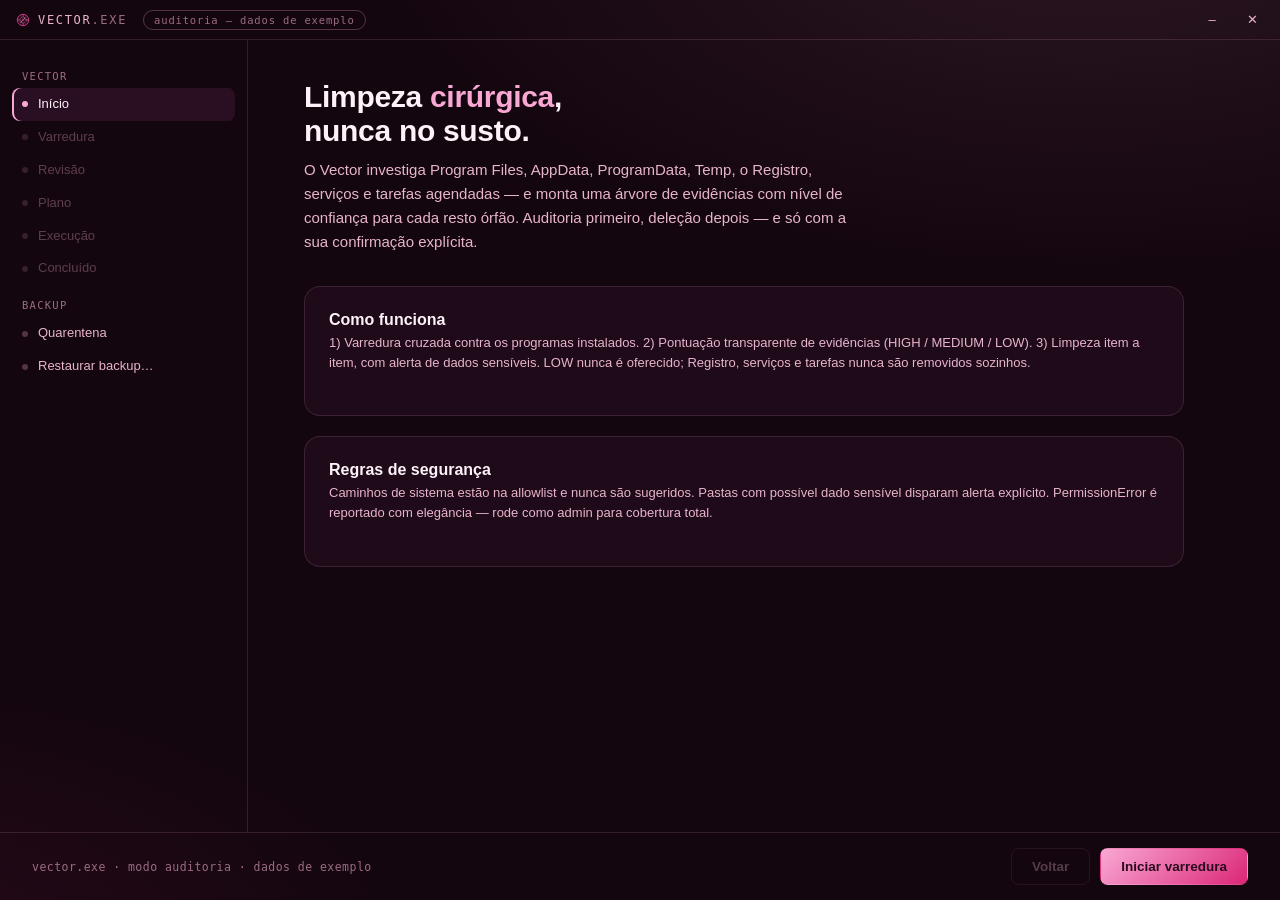
<file: gui/vector/index.html>
<!doctype html>
<html lang="pt-BR">
<head>
<meta charset="utf-8" />
<meta name="viewport" content="width=device-width, initial-scale=1" />
<title>Vector — limpeza cirúrgica</title>
<link rel="stylesheet" href="style.css" />
</head>
<body>
  <div id="app">
    <header class="titlebar" id="titlebar">
      <div class="titlebar-brand">
        <span class="titlebar-mark" aria-hidden="true"><img src="assets/vector-mark.svg" alt="" width="14" height="14" /></span>
        <span class="titlebar-text">VECTOR<span class="titlebar-text-dim">.EXE</span></span>
        <span class="titlebar-phase" id="titlebar-phase">auditoria — dados de exemplo</span>
      </div>
      <div class="titlebar-actions">
        <button class="win-btn" id="btn-min" title="Minimizar">&#8211;</button>
        <button class="win-btn win-btn-close" id="btn-close" title="Fechar">&#10005;</button>
      </div>
    </header>

    <div class="shell">
      <nav class="sidebar" id="sidebar" aria-label="Etapas"></nav>
      <main class="content" id="content"></main>
    </div>

    <footer class="navbar">
      <div class="navbar-status" id="navbar-status"></div>
      <div class="navbar-actions">
        <button class="btn btn-ghost" id="btn-back">Voltar</button>
        <button class="btn btn-primary" id="btn-next">Avançar</button>
      </div>
    </footer>
  </div>

  <script src="mock.js"></script>
  <script src="app.js"></script>
</body>
</html>
</file>
<file: gui/vector/style.css>
/*
  Direction: dark surgical console — Vector Magenta identity
  (primary #EC4899, accent #F9A8D4, gradient -> #DB2777, field #14060f).
  Same shell pattern as genesis/gui/wizard (titlebar/sidebar/navbar),
  re-skinned: near-black magenta field, one signature accent gradient,
  monospace technical labels, evidence cards with hairline borders.
  Native Windows type stack (Segoe UI Variable + Cascadia Code/Mono) —
  runs inside WebView2 on Windows 11 only, so nothing is downloaded.
*/

:root {
  --bg: #14060f;
  --bg-elevated: #1e0a18;
  --bg-elevated-2: #2a0f22;
  --bg-inset: #0d040b;

  --border: rgba(249, 168, 212, 0.14);
  --border-strong: rgba(249, 168, 212, 0.28);

  --text: #fdf2f8;
  --text-dim: #e8b4cd;
  --text-faint: #9c6b85;

  --accent: #f9a8d4;
  --accent-deep: #db2777;
  --primary: #ec4899;
  --gradient: linear-gradient(135deg, var(--accent) 0%, var(--accent-deep) 100%);

  --teal: #2dd9b9;
  --amber: #fbbf5b;
  --danger: #f8717a;
  --medium: #fbbf5b;
  --low: #93a1c4;

  --radius-sm: 8px;
  --radius-md: 12px;
  --radius-lg: 16px;

  --font-display: 'Segoe UI Variable Display', 'Segoe UI Semibold', 'Segoe UI', sans-serif;
  --font-body: 'Segoe UI Variable Text', 'Segoe UI', sans-serif;
  --font-mono: 'Cascadia Code', 'Cascadia Mono', Consolas, monospace;

  color-scheme: dark;
}

* { box-sizing: border-box; }

html, body {
  margin: 0;
  height: 100%;
  background: var(--bg);
  color: var(--text);
  font-family: var(--font-body);
  font-size: 14px;
  -webkit-font-smoothing: antialiased;
  overflow: hidden;
}

::selection { background: var(--accent-deep); color: #fff; }
::-webkit-scrollbar { width: 10px; height: 10px; }
::-webkit-scrollbar-track { background: transparent; }
::-webkit-scrollbar-thumb { background: var(--border-strong); border-radius: 99px; }
::-webkit-scrollbar-thumb:hover { background: var(--text-faint); }
:focus-visible { outline: 2px solid var(--accent); outline-offset: 2px; }

#app {
  height: 100vh;
  display: grid;
  grid-template-rows: 40px 1fr 68px;
  background:
    radial-gradient(1200px 600px at 85% -10%, rgba(249, 168, 212, 0.10), transparent 60%),
    radial-gradient(900px 500px at -10% 110%, rgba(219, 39, 119, 0.10), transparent 60%),
    var(--bg);
}

/* ---------- titlebar ---------- */

.titlebar {
  display: flex;
  align-items: center;
  justify-content: space-between;
  padding: 0 8px 0 16px;
  border-bottom: 1px solid var(--border);
}
.titlebar-brand { display: flex; align-items: center; gap: 8px; }
.titlebar-mark { width: 14px; height: 14px; display: grid; place-items: center; }
.titlebar-mark img { width: 14px; height: 14px; display: block; }
.titlebar-text {
  font-family: var(--font-mono);
  font-size: 12px;
  letter-spacing: 0.14em;
  color: var(--text-dim);
}
.titlebar-text-dim { color: var(--text-faint); }
.titlebar-phase {
  font-family: var(--font-mono);
  font-size: 10.5px;
  letter-spacing: 0.08em;
  color: var(--text-faint);
  border: 1px solid var(--border-strong);
  border-radius: 99px;
  padding: 3px 10px;
  margin-left: 8px;
}
.titlebar-actions { display: flex; }
.win-btn {
  width: 40px; height: 40px;
  border: none;
  background: transparent;
  color: var(--text-dim);
  font-size: 13px;
  cursor: pointer;
}
.win-btn:hover { background: var(--bg-elevated-2); color: var(--text); }
.win-btn-close:hover { background: var(--danger); color: #fff; }

/* ---------- shell ---------- */

.shell { display: grid; grid-template-columns: 248px 1fr; min-height: 0; }

.sidebar {
  border-right: 1px solid var(--border);
  padding: 20px 12px;
  overflow-y: auto;
}
.side-group { margin-bottom: 4px; }
.side-group-title {
  font-family: var(--font-mono);
  font-size: 10.5px;
  letter-spacing: 0.12em;
  text-transform: uppercase;
  color: var(--text-faint);
  padding: 10px 10px 6px;
}
.side-item {
  display: flex;
  align-items: center;
  gap: 10px;
  padding: 8px 10px;
  border-radius: var(--radius-sm);
  color: var(--text-dim);
  cursor: pointer;
  font-size: 13px;
  line-height: 1.3;
  transition: background .12s ease, color .12s ease;
}
.side-item:hover { background: var(--bg-elevated); color: var(--text); }
.side-item .dot {
  width: 6px; height: 6px;
  border-radius: 50%;
  background: var(--border-strong);
  flex: none;
}
.side-item.is-done .dot { background: var(--teal); }
.side-item.is-current {
  background: var(--bg-elevated-2);
  color: var(--text);
  box-shadow: inset 2px 0 0 0 var(--accent);
}
.side-item.is-current .dot { background: var(--accent); }
.side-item.is-locked { color: var(--text-faint); cursor: default; opacity: .55; }

.content { overflow-y: auto; padding: 40px 56px 32px; }
.screen { max-width: 880px; }
.screen-wide { max-width: 920px; }
.screen-title {
  font-family: var(--font-display);
  font-size: 30px;
  font-weight: 640;
  letter-spacing: -0.01em;
  margin: 0 0 10px;
}
.screen-title .hl { color: var(--accent); font-weight: 700; }
.screen-lede {
  color: var(--text-dim);
  font-size: 15px;
  line-height: 1.6;
  max-width: 65ch;
  margin: 0 0 32px;
}

/* ---------- panels ---------- */

.panel {
  background: var(--bg-elevated);
  border: 1px solid var(--border);
  border-radius: var(--radius-lg);
  padding: 24px;
  margin-bottom: 20px;
}
.panel-title {
  font-family: var(--font-display);
  font-size: 16px;
  font-weight: 620;
  margin: 0 0 4px;
}
.panel-sub {
  color: var(--text-dim);
  font-size: 13px;
  margin: 0 0 18px;
  line-height: 1.55;
}

/* ---------- forms ---------- */

.field { margin-bottom: 16px; }
.field label {
  display: block;
  font-size: 12.5px;
  color: var(--text-dim);
  margin-bottom: 6px;
}
.field input[type="text"] {
  width: 100%;
  background: var(--bg-inset);
  border: 1px solid var(--border-strong);
  border-radius: var(--radius-sm);
  color: var(--text);
  font-family: var(--font-mono);
  font-size: 12.5px;
  padding: 10px 12px;
}
.field input:focus { outline: none; border-color: var(--accent); }

.seg { display: flex; gap: 8px; flex-wrap: wrap; }
.seg-btn {
  font-family: var(--font-mono);
  font-size: 11.5px;
  letter-spacing: 0.04em;
  background: var(--bg-inset);
  color: var(--text-dim);
  border: 1px solid var(--border-strong);
  border-radius: 99px;
  padding: 7px 14px;
  cursor: pointer;
}
.seg-btn:hover { color: var(--text); }
.seg-btn.is-active {
  background: var(--gradient);
  color: #2a0a1e;
  border-color: transparent;
  font-weight: 700;
}

.check-line {
  display: flex;
  align-items: center;
  gap: 10px;
  font-size: 13px;
  color: var(--text-dim);
}
.check-line input { width: 16px; height: 16px; accent-color: var(--primary); }


/* ---------- evidence cards ---------- */

.ev-group-title {
  font-family: var(--font-mono);
  font-size: 11px;
  letter-spacing: 0.12em;
  text-transform: uppercase;
  color: var(--text-faint);
  margin: 26px 0 12px;
  display: flex;
  align-items: center;
  gap: 10px;
}
.ev-count {
  background: var(--bg-inset);
  border: 1px solid var(--border-strong);
  border-radius: 99px;
  padding: 2px 10px;
  font-size: 10.5px;
  color: var(--text-dim);
}
.ev-card {
  background: var(--bg-elevated);
  border: 1px solid var(--border);
  border-radius: var(--radius-md);
  padding: 18px 20px;
  margin-bottom: 12px;
}
.ev-card-head { display: flex; align-items: center; gap: 12px; margin-bottom: 8px; }
.conf {
  font-family: var(--font-mono);
  font-size: 10.5px;
  font-weight: 700;
  letter-spacing: 0.08em;
  text-transform: uppercase;
  border-radius: 6px;
  padding: 4px 10px;
  flex: none;
}
.conf-high { background: var(--gradient); color: #2a0a1e; }
.conf-medium { border: 1px solid var(--medium); color: var(--medium); }
.conf-low { border: 1px solid var(--border-strong); color: var(--low); }
.ev-kind {
  font-family: var(--font-mono);
  font-size: 10.5px;
  letter-spacing: 0.08em;
  color: var(--text-faint);
  border: 1px solid var(--border);
  border-radius: 6px;
  padding: 4px 8px;
  flex: none;
}
.ev-score {
  margin-left: auto;
  font-family: var(--font-mono);
  font-size: 12px;
  color: var(--text-dim);
  flex: none;
}
.ev-score strong { color: var(--text); font-size: 15px; }
.ev-path {
  font-family: var(--font-mono);
  font-size: 12.5px;
  color: var(--text);
  word-break: break-all;
  margin-bottom: 4px;
}
.ev-meta {
  font-family: var(--font-mono);
  font-size: 11px;
  color: var(--text-faint);
  margin-bottom: 12px;
}
.ev-rows { display: flex; flex-direction: column; gap: 6px; }
.ev-row {
  display: flex;
  gap: 10px;
  align-items: baseline;
  font-size: 12.5px;
  color: var(--text-dim);
  background: var(--bg-inset);
  border: 1px solid var(--border);
  border-radius: var(--radius-sm);
  padding: 8px 12px;
}
.ev-weight {
  font-family: var(--font-mono);
  font-size: 11px;
  font-weight: 700;
  color: var(--accent);
  flex: none;
}
.ev-src {
  margin-left: auto;
  font-family: var(--font-mono);
  font-size: 10.5px;
  color: var(--text-faint);
  flex: none;
}
.ev-alert {
  margin-top: 10px;
  border: 1px solid var(--amber);
  border-radius: var(--radius-sm);
  background: rgba(251, 191, 91, 0.08);
  color: var(--amber);
  font-size: 12.5px;
  line-height: 1.5;
  padding: 10px 12px;
}
.ev-manual {
  margin-top: 10px;
  font-family: var(--font-mono);
  font-size: 11.5px;
  color: var(--text-dim);
  background: var(--bg-inset);
  border: 1px dashed var(--border-strong);
  border-radius: var(--radius-sm);
  padding: 10px 12px;
  word-break: break-all;
}
.ev-manual span { color: var(--text-faint); }
.ev-empty {
  border: 1px dashed var(--border-strong);
  border-radius: var(--radius-md);
  padding: 28px;
  text-align: center;
  color: var(--text-dim);
  font-size: 13.5px;
  line-height: 1.6;
}
.ev-footnote {
  font-family: var(--font-mono);
  font-size: 11px;
  color: var(--text-faint);
  margin-top: 18px;
  line-height: 1.7;
}


/* ---------- clean flow ---------- */

.clean-current {
  background: var(--bg-elevated);
  border: 1px solid var(--border-strong);
  border-radius: var(--radius-lg);
  padding: 26px;
  margin-bottom: 16px;
}
.clean-progress {
  font-family: var(--font-mono);
  font-size: 11px;
  letter-spacing: 0.1em;
  text-transform: uppercase;
  color: var(--text-faint);
  margin-bottom: 14px;
}
.clean-current .ev-card {
  background: var(--bg-inset);
  margin-bottom: 0;
}
.clean-transcribe { display: flex; gap: 10px; margin-top: 16px; }
.clean-transcribe input {
  flex: 1 1 auto;
  min-width: 0;
  background: var(--bg-inset);
  border: 1px solid var(--border-strong);
  border-radius: var(--radius-sm);
  color: var(--text);
  font-family: var(--font-mono);
  font-size: 13px;
  padding: 10px 12px;
}
.clean-transcribe input:focus { outline: none; border-color: var(--accent); }
.clean-confirm {
  margin-top: 16px;
  padding: 16px;
  border: 1px solid var(--danger);
  border-radius: var(--radius-md);
  background: rgba(248, 113, 122, 0.07);
}
.clean-confirm p { margin: 0 0 12px; font-size: 13.5px; color: var(--text); }
.clean-row-actions { display: flex; gap: 10px; align-items: center; }
.clean-skip {
  font-size: 12.5px;
  color: var(--text-faint);
  background: none;
  border: none;
  cursor: pointer;
  padding: 10px 4px;
}
.clean-skip:hover { color: var(--text-dim); }
.clean-feed {
  font-family: var(--font-mono);
  font-size: 11.5px;
  background: var(--bg-inset);
  border: 1px solid var(--border);
  border-radius: var(--radius-md);
  padding: 14px 16px;
  max-height: 180px;
  overflow-y: auto;
  display: flex;
  flex-direction: column;
  gap: 6px;
}
.clean-feed .ok { color: var(--teal); }
.clean-feed .skip { color: var(--text-faint); }
.clean-feed .warn { color: var(--amber); }

/* ---------- done ---------- */

.done-stats { display: flex; gap: 12px; margin-bottom: 20px; }
.done-stat {
  flex: 1;
  background: var(--bg-elevated);
  border: 1px solid var(--border);
  border-radius: var(--radius-md);
  padding: 18px;
  text-align: center;
}
.done-stat b { display: block; font-size: 28px; font-weight: 700; }
.done-stat span {
  font-family: var(--font-mono);
  font-size: 11px;
  color: var(--text-faint);
}
.done-stat.removed b { color: var(--teal); }
.done-stat.skipped b { color: var(--text-dim); }
.done-stat.manual b { color: var(--amber); }

/* ---------- buttons ---------- */

.btn {
  font-family: var(--font-body);
  font-size: 13.5px;
  font-weight: 600;
  padding: 10px 20px;
  border-radius: var(--radius-sm);
  border: 1px solid transparent;
  cursor: pointer;
  transition: transform .08s ease, filter .12s ease, background .12s ease;
}
.btn:active { transform: translateY(1px); }
.btn-primary { background: var(--gradient); color: #2a0a1e; }
.btn-primary:hover { filter: brightness(1.08); }
.btn-primary:disabled { opacity: .4; cursor: not-allowed; filter: none; }
.btn-danger { background: var(--danger); color: #2a0507; }
.btn-danger:hover { filter: brightness(1.08); }
.btn-ghost {
  background: transparent;
  border-color: var(--border-strong);
  color: var(--text-dim);
}
.btn-ghost:hover { color: var(--text); border-color: var(--text-dim); }
.btn-ghost:disabled { opacity: .3; cursor: not-allowed; }

/* ---------- navbar ---------- */

.navbar {
  border-top: 1px solid var(--border);
  display: flex;
  align-items: center;
  justify-content: space-between;
  padding: 0 32px;
  min-height: 68px;
}
.navbar-status {
  font-family: var(--font-mono);
  font-size: 11.5px;
  color: var(--text-faint);
  letter-spacing: 0.04em;
}
.navbar-actions { display: flex; gap: 10px; }

@media (max-width: 860px) {
  .shell { grid-template-columns: 1fr; }
  .sidebar { display: none; }
  .content { padding: 28px 24px; }
  .done-stats { flex-direction: column; }
}

/* Fase 2 — feedback de varredura/erro (motor real via bridge) */
.ev-error {
  border-color: rgba(248, 113, 122, 0.4);
  color: var(--danger);
  font-family: var(--font-mono);
  text-align: left;
}
.scan-spinner {
  width: 34px;
  height: 34px;
  margin: 26px auto 0;
  border-radius: 50%;
  border: 2px solid var(--border-strong);
  border-top-color: var(--primary);
  animation: vector-spin 0.8s linear infinite;
}
@keyframes vector-spin {
  to { transform: rotate(360deg); }
}
@media (prefers-reduced-motion: reduce) {
  .scan-spinner { animation: none; border-top-color: var(--accent); }
}

/* --- lote / quarentena --- */
.bk-section { margin-bottom: 26px; }
.bk-group-head { display: flex; align-items: center; gap: 10px; margin-bottom: 2px; }
.bk-group-title { font-weight: 650; font-size: 15px; }
.bk-group-sub { color: var(--text-dim, #b8a3b3); font-size: 12.5px; margin: 0 0 8px 26px; }
.bk-row { display: flex; gap: 10px; align-items: flex-start; padding: 10px 12px;
  border: 1px solid rgba(236,72,153,.14); border-radius: 10px; margin-bottom: 8px; cursor: pointer; }
.bk-row.is-locked { opacity: .62; cursor: default; }
.bk-main { display: flex; flex-direction: column; gap: 2px; min-width: 0; flex: 1; }
.bk-name { font-weight: 600; font-size: 14px; }
.bk-path { font-family: var(--mono, monospace); font-size: 11.5px; color: #9d87a0;
  overflow-wrap: anywhere; }
.bk-why { font-size: 12.5px; color: #d7bfd1; }
.bk-lock { font-size: 11px; color: #9d87a0; border: 1px solid rgba(236,72,153,.25);
  border-radius: 6px; padding: 2px 6px; align-self: center; }
.bk-tech { margin: 4px 0 0 26px; font-size: 12px; }
.bk-tech summary { cursor: pointer; color: #9d87a0; }
.bk-foot { position: sticky; bottom: 0; display: flex; align-items: center; gap: 14px;
  padding: 12px 4px; background: rgba(20,6,15,.92); border-top: 1px solid rgba(236,72,153,.2); }
.bk-tally { margin-left: auto; font-size: 13px; }
.bk-plan { margin: 6px 0 0 18px; font-size: 13px; }
.bk-actions { display: flex; gap: 12px; margin-top: 18px; }
.bk-meta-line { color: #b8a3b3; font-size: 12.5px; margin-bottom: 10px; }
.btn-danger { background: transparent; color: #fda4af; border: 1px solid rgba(253,164,175,.4); }
.feed { max-height: 260px; overflow-y: auto; font-family: var(--mono, monospace);
  font-size: 12.5px; border: 1px solid rgba(236,72,153,.16); border-radius: 10px; padding: 10px; }
.feed-line { padding: 2px 0; overflow-wrap: anywhere; }
.feed-ok { color: #6ee7b7; }
.feed-fail { color: #fda4af; }
.modal-mask { position: fixed; inset: 0; background: rgba(8,2,6,.72); display: flex;
  align-items: center; justify-content: center; z-index: 50; }
.modal-card { width: min(460px, 92vw); background: #1d0a16; border: 1px solid rgba(236,72,153,.3);
  border-radius: 14px; padding: 20px; display: flex; flex-direction: column; gap: 12px; }
.modal-title { margin: 0 0 2px; font-size: 17px; }
.modal-text { font-size: 13.5px; line-height: 1.5; }
.modal-big small { display: block; font-weight: 400; opacity: .8; margin-top: 2px; }
.dropzone { border: 1.5px dashed rgba(236,72,153,.45); border-radius: 12px; padding: 26px;
  text-align: center; font-size: 13px; color: #d7bfd1; }
.dropzone.is-over { background: rgba(236,72,153,.08); border-color: #EC4899; }
</file>
